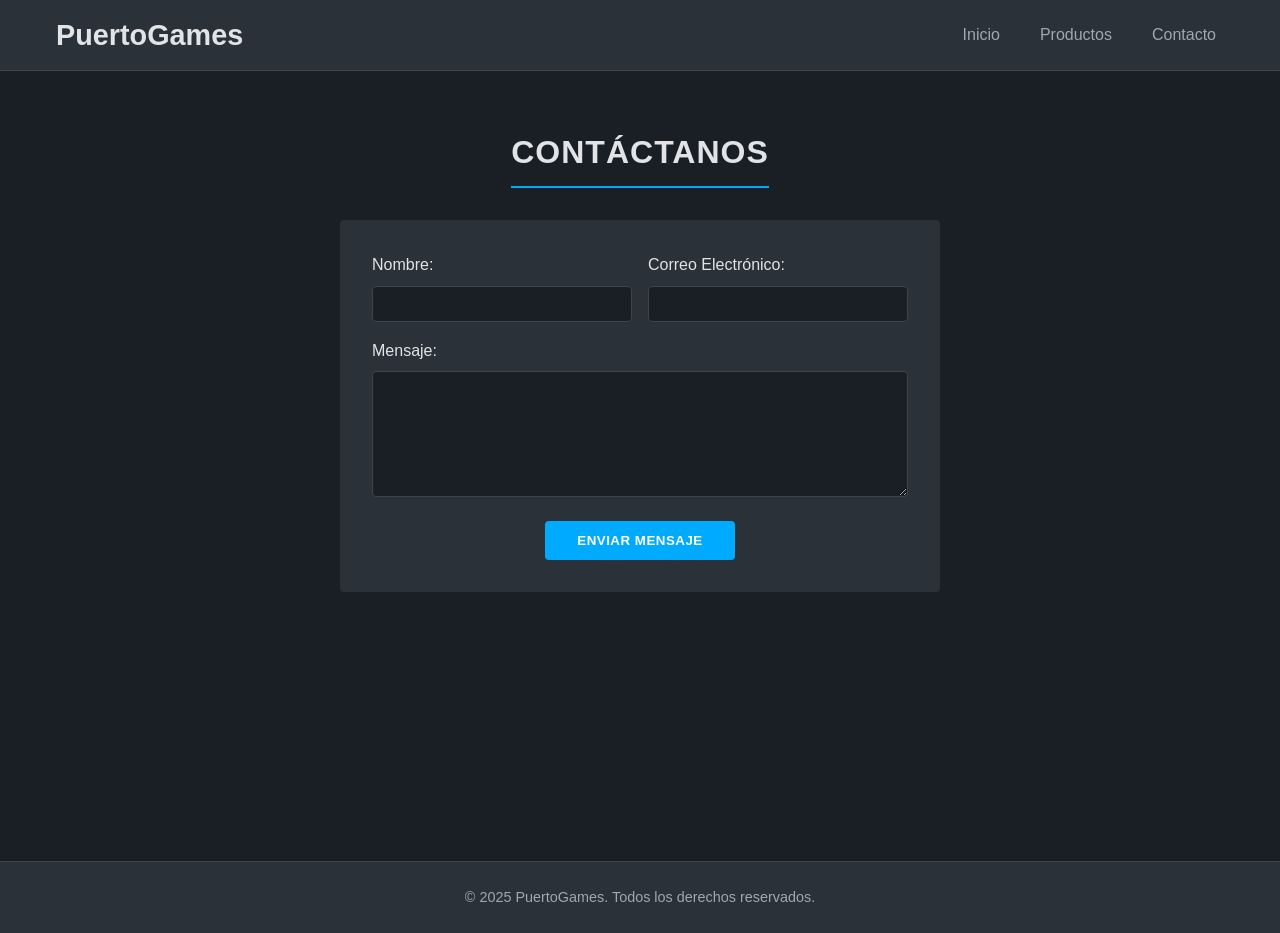
<file: contacto.html>
<!DOCTYPE html>
<html lang="es">
<head>
    <meta charset="UTF-8">
    <meta name="viewport" content="width=device-width, initial-scale=1.0">
    <link rel="stylesheet" href="css/styles.css"> <title>Contacto - PuertoGames</title>
</head>
<body>

    <header>
        <nav>
            <div class="logo">
                <h1><a href="index.html">PuertoGames</a></h1>
            </div>
            <ul>
                <li><a href="index.html">Inicio</a></li>
                <li><a href="producto.html">Productos</a></li>
                <li><a href="contacto.html">Contacto</a></li>
            </ul>
        </nav>
    </header>

    <main class="container">
        <section id="formulario-contacto">
            <h2>Contáctanos</h2>

            <form action="#" method="post" class="formulario">
                <div class="form-group-inline">
                    <div class="form-control">
                        <label for="nombre">Nombre:</label>
                        <input type="text" id="nombre" name="nombre" required>
                    </div>
                    <div class="form-control">
                        <label for="correo">Correo Electrónico:</label>
                        <input type="email" id="correo" name="correo" required>
                    </div>
                </div>

                <div class="form-control">
                    <label for="mensaje">Mensaje:</label>
                    <textarea id="mensaje" name="mensaje" rows="6" required></textarea>
                </div>

                <button type="submit" class="boton">Enviar Mensaje</button>
            </form>
        </section>
    </main>

    <footer>
        <p>&copy; 2025 PuertoGames. Todos los derechos reservados.</p>
    </footer>

</body>
</html>
</file>
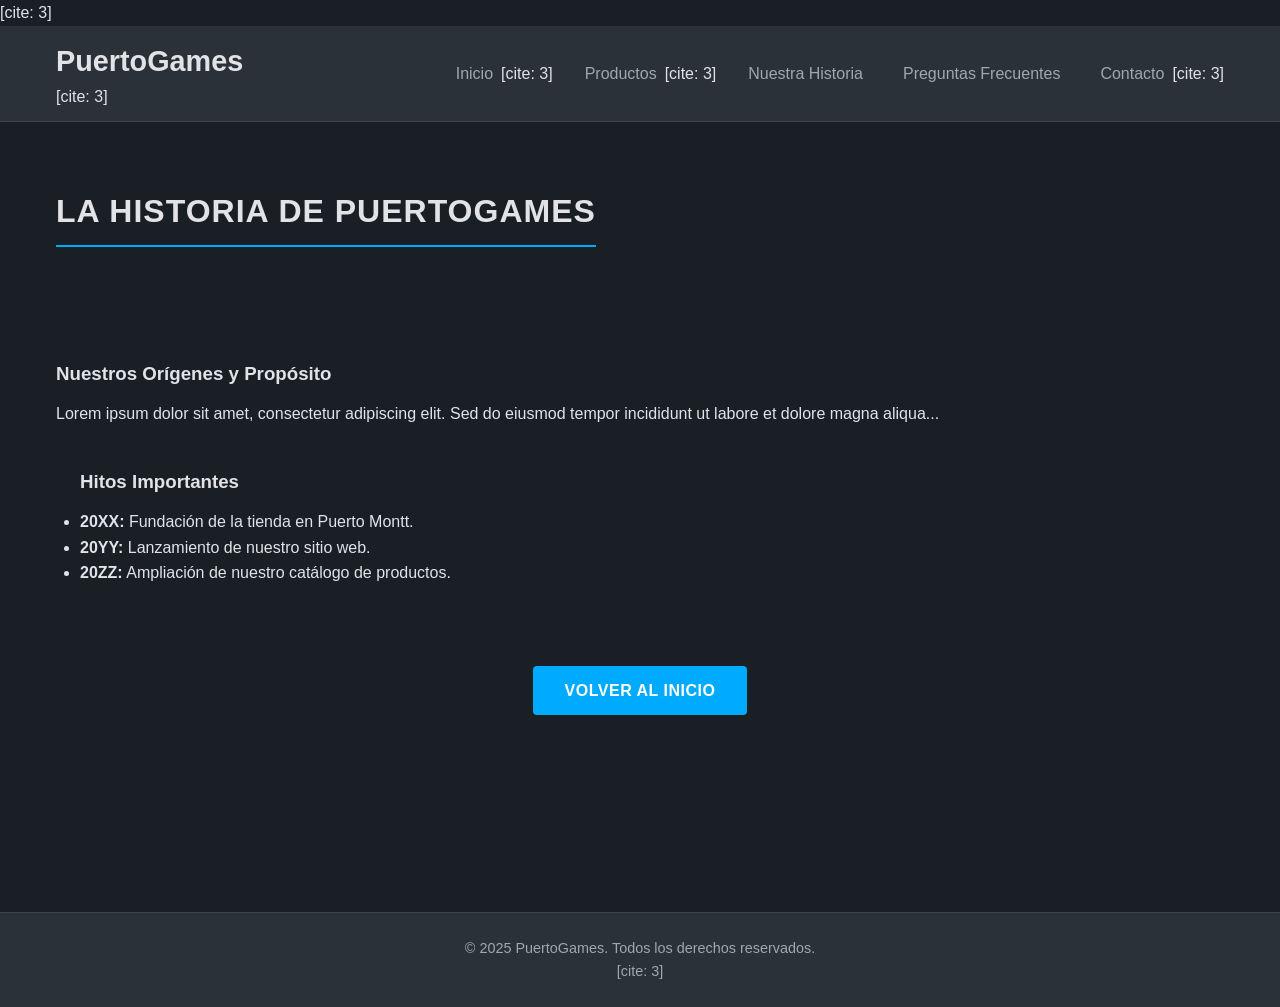
<file: historia.html>
<!DOCTYPE html>
<html lang="es">
<head>
    <meta charset="UTF-8">
    <meta name="viewport" content="width=device-width, initial-scale=1.0">
    <title>Nuestra Historia - PuertoGames</title>
    <link rel="stylesheet" href="css/styles.css">
    <link rel="stylesheet" href="https://cdnjs.cloudflare.com/ajax/libs/font-awesome/5.15.4/css/all.min.css"> [cite: 3]
</head>
<body>

    <header>
        <nav>
             <div class="logo">
                 <h1><a href="index.html">PuertoGames</a></h1> [cite: 3]
             </div>
             <ul>
                 <li><a href="index.html">Inicio</a></li> [cite: 3]
                 <li><a href="producto.html">Productos</a></li> [cite: 3]
                 <li><a href="historia.html">Nuestra Historia</a></li>
                 <li><a href="preguntas.html">Preguntas Frecuentes</a></li>
                 <li><a href="contacto.html">Contacto</a></li> [cite: 3]
             </ul>
         </nav>
    </header>

    <main>
        <section class="hero-historia">
            <div class="container"> <h2>La Historia de PuertoGames</h2>
                </div>
        </section>

        <section class="historia-contenido container"> <article>
                <h3>Nuestros Orígenes y Propósito</h3>
                <p>Lorem ipsum dolor sit amet, consectetur adipiscing elit. Sed do eiusmod tempor incididunt ut labore et dolore magna aliqua...</p>
            </article>

            <section class="linea-tiempo">
                <h3>Hitos Importantes</h3>
                <ul>
                    <li><strong>20XX:</strong> Fundación de la tienda en Puerto Montt.</li>
                    <li><strong>20YY:</strong> Lanzamiento de nuestro sitio web.</li>
                    <li><strong>20ZZ:</strong> Ampliación de nuestro catálogo de productos.</li>
                </ul>
            </section>

            <div class="volver-inicio" style="text-align: center; margin-top: 40px;">
                <a href="index.html" class="boton">Volver al Inicio</a>
            </div>
        </section>
    </main>

    <footer>
        <p>&copy; 2025 PuertoGames. Todos los derechos reservados.</p> [cite: 3]
    </footer>

</body>
</html>
</file>
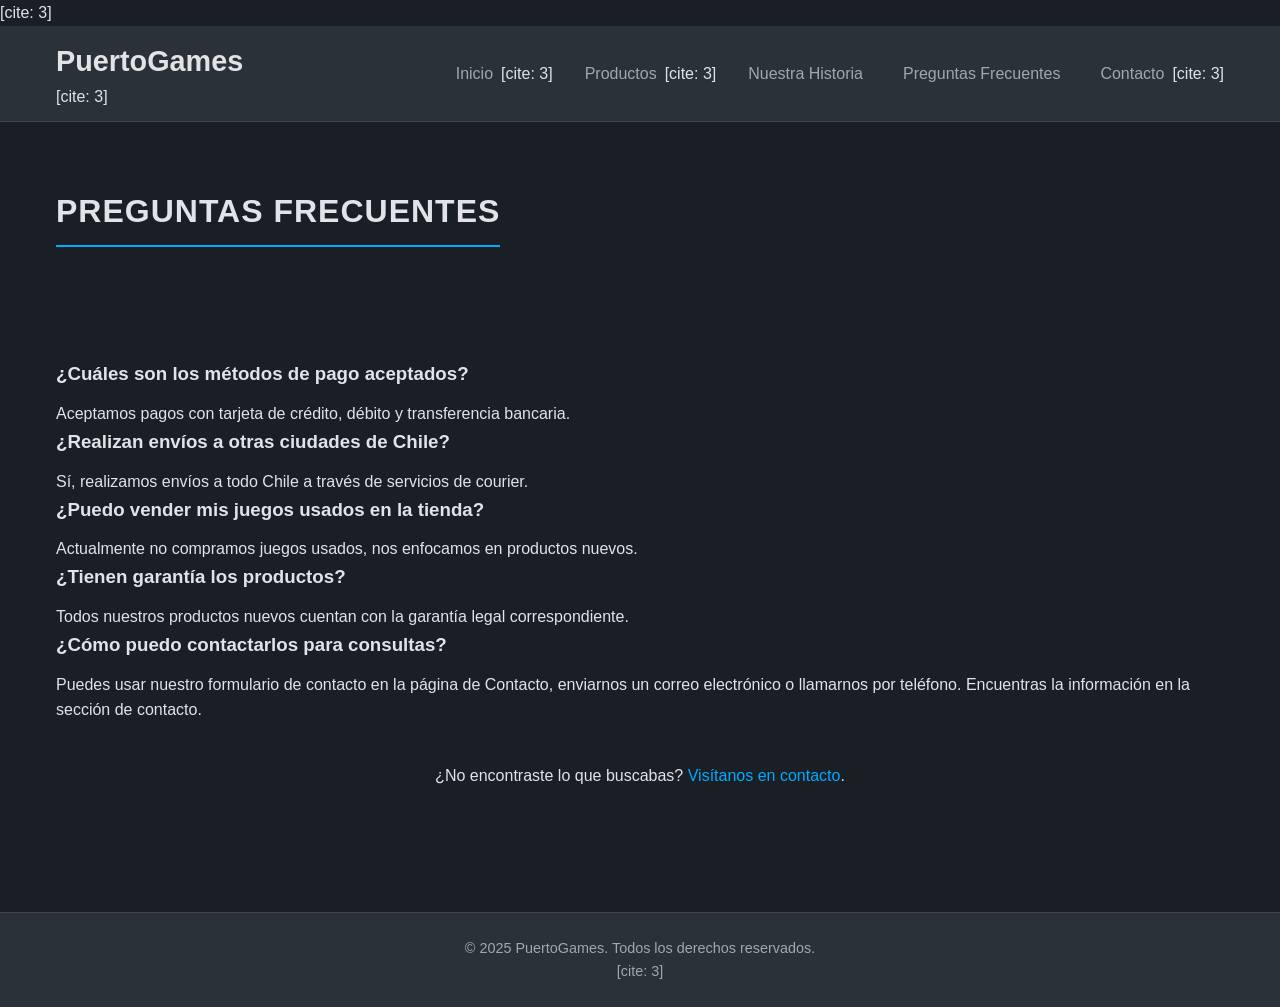
<file: preguntas.html>
<!DOCTYPE html>
<html lang="es">
<head>
    <meta charset="UTF-8">
    <meta name="viewport" content="width=device-width, initial-scale=1.0">
    <title>Preguntas Frecuentes - PuertoGames</title>
    <link rel="stylesheet" href="css/styles.css">
     <link rel="stylesheet" href="https://cdnjs.cloudflare.com/ajax/libs/font-awesome/5.15.4/css/all.min.css"> [cite: 3]
</head>
<body>

    <header>
        <nav>
             <div class="logo">
                 <h1><a href="index.html">PuertoGames</a></h1> [cite: 3]
             </div>
             <ul>
                 <li><a href="index.html">Inicio</a></li> [cite: 3]
                 <li><a href="producto.html">Productos</a></li> [cite: 3]
                 <li><a href="historia.html">Nuestra Historia</a></li>
                 <li><a href="preguntas.html">Preguntas Frecuentes</a></li>
                 <li><a href="contacto.html">Contacto</a></li> [cite: 3]
             </ul>
         </nav>
    </header>

    <main>
        <section class="hero-faq">
             <div class="container"> <h2>Preguntas Frecuentes</h2>
            </div>
        </section>

        <section class="faq-contenido container"> <div class="pregunta-respuesta">
                <h3>¿Cuáles son los métodos de pago aceptados?</h3> <p>Aceptamos pagos con tarjeta de crédito, débito y transferencia bancaria.</p>
            </div>

            <div class="pregunta-respuesta">
                <h3>¿Realizan envíos a otras ciudades de Chile?</h3>
                <p>Sí, realizamos envíos a todo Chile a través de servicios de courier.</p>
            </div>

             <div class="pregunta-respuesta">
                <h3>¿Puedo vender mis juegos usados en la tienda?</h3>
                <p>Actualmente no compramos juegos usados, nos enfocamos en productos nuevos.</p>
            </div>

             <div class="pregunta-respuesta">
                <h3>¿Tienen garantía los productos?</h3>
                <p>Todos nuestros productos nuevos cuentan con la garantía legal correspondiente.</p>
            </div>

             <div class="pregunta-respuesta">
                <h3>¿Cómo puedo contactarlos para consultas?</h3>
                <p>Puedes usar nuestro formulario de contacto en la página de Contacto, enviarnos un correo electrónico o llamarnos por teléfono. Encuentras la información en la sección de contacto.</p>
            </div>

            <div class="llamada-accion" style="text-align: center; margin-top: 40px;">
                <p>¿No encontraste lo que buscabas? <a href="contacto.html">Visítanos en contacto</a>.</p>
            </div>
        </section>
    </main>

    <footer>
        <p>&copy; 2025 PuertoGames. Todos los derechos reservados.</p> [cite: 3]
    </footer>

</body>
</html>
</file>
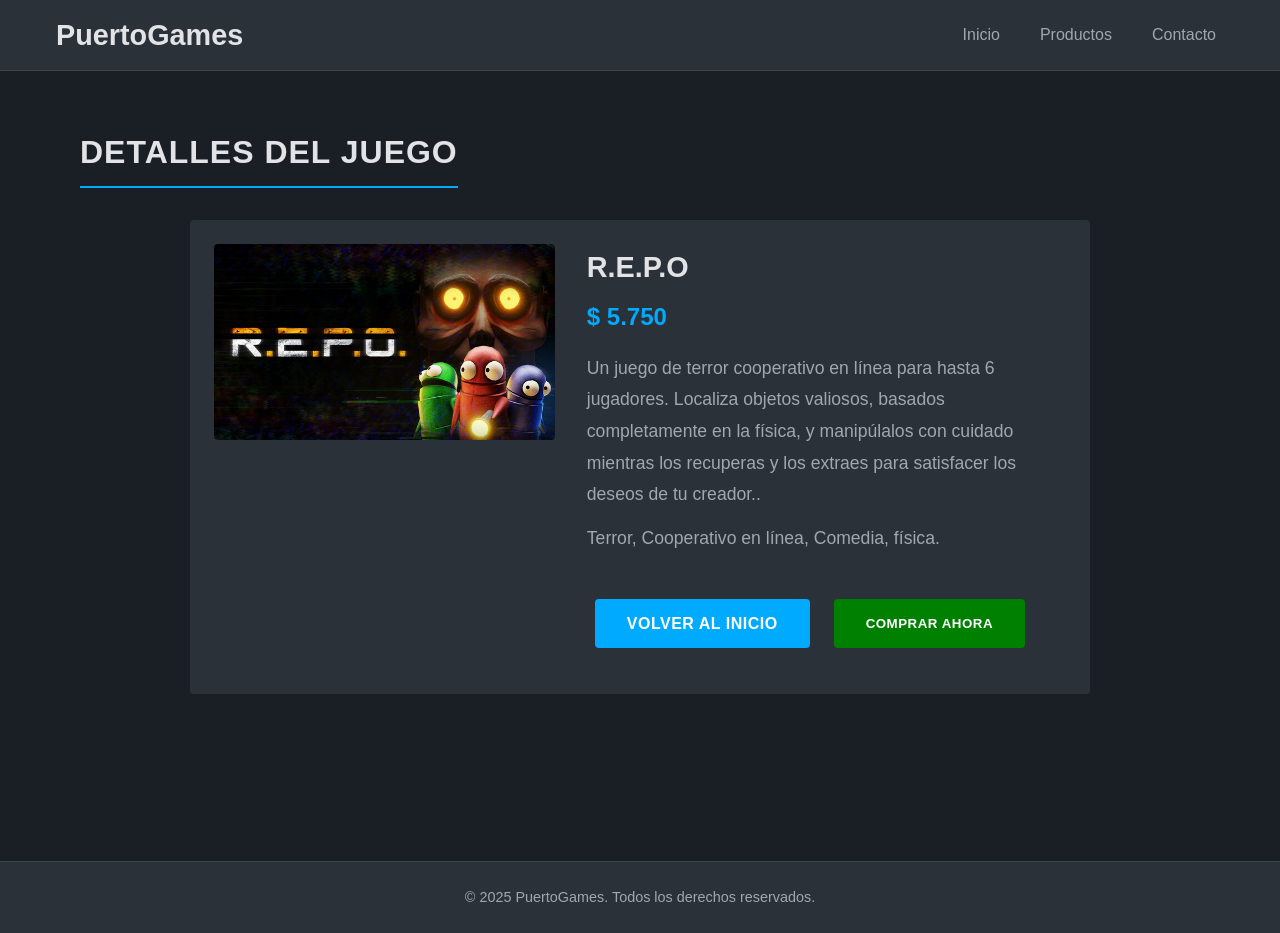
<file: producto.html>
<!DOCTYPE html>
<html lang="es">
<head>
    <meta charset="UTF-8">
    <meta name="viewport" content="width=device-width, initial-scale=1.0">
    <link rel="stylesheet" href="css/styles.css"> <title>Producto - Nombre del Juego</title>
</head>
<body>

    <header>
        <nav>
            <div class="logo">
                <h1><a href="index.html">PuertoGames</a></h1>
            </div>
            <ul>
                <li><a href="index.html">Inicio</a></li>
                <li><a href="producto.html">Productos</a></li>
                <li><a href="contacto.html">Contacto</a></li>
            </ul>
        </nav>
    </header>

    <main class="container">
        <section id="detalle-producto">
            <h2>Detalles del Juego</h2>

            <div class="producto-info">
                <div class="producto-imagen-detalle">
                    <img src="assets/REPO.jpg" alt="Portada juego_1"> </div>
                <div class="producto-texto">
                    <h3>R.E.P.O</h3>
                    <p class="precio">$ 5.750</p>
                    <p class="descripcion">
                        Un juego de terror cooperativo en línea para hasta 6 jugadores.
                        Localiza objetos valiosos, basados completamente en la física, y manipúlalos con cuidado mientras los recuperas y
                        los extraes para satisfacer los deseos de tu creador..
                    </p>
                    <p class="descripcion">
                        Terror, Cooperativo en línea, Comedia, física.
                    </p>
                    <div class="acciones">
                        <a href="index.html" class="boton">Volver al inicio</a>
                        <button class="boton comprar">Comprar ahora</button>
                    </div>
                </div>
            </div>
        </section>
    </main>

    <footer>
        <p>&copy; 2025 PuertoGames. Todos los derechos reservados.</p>
    </footer>

</body>
</html>
</file>
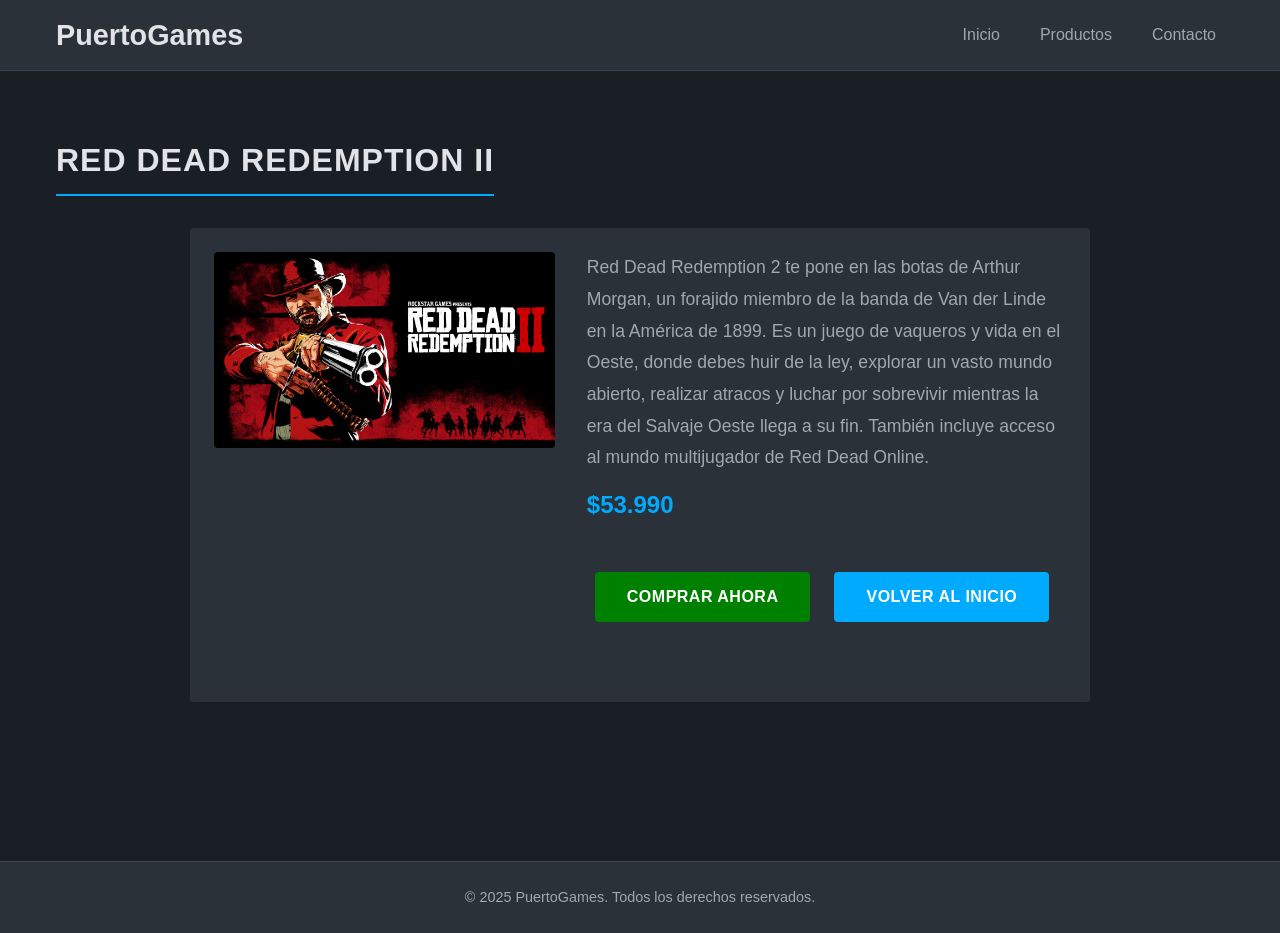
<file: producto_juego-2.html>
<!DOCTYPE html>
<html lang="es">
<head>
    <meta charset="UTF-8">
    <meta name="viewport" content="width=device-width, initial-scale=1.0">
    <title>PuertoGames - Red Dead Redemption II</title>
    <link rel="stylesheet" href="css/styles.css"> </head>
<body>

    <header>
        <nav>
             <div class="logo">
                 <h1><a href="index.html">PuertoGames</a></h1>
             </div>
             <ul>
                 <li><a href="index.html">Inicio</a></li>
                 <li><a href="producto.html">Productos</a></li> <li><a href="contacto.html">Contacto</a></li>
             </ul>
         </nav>
    </header>

    <main>
        <section class="detalle-producto container">
            <h2>Red Dead REDEMPTION II</h2>

            <div class="producto-info"> <div class="producto-imagen-detalle">
                    <img src="assets/RD2.1.jpg" alt="Portada juego RD2"> </div>
                <div class="producto-texto">
                    <p class="descripcion">Red Dead Redemption 2 te pone en las botas de Arthur Morgan, un forajido miembro de la banda de Van der Linde en la América de 1899. Es un juego de vaqueros y vida en el Oeste, donde debes huir de la ley, explorar un vasto mundo abierto, realizar atracos y luchar por sobrevivir mientras la era del Salvaje Oeste llega a su fin. También incluye acceso al mundo multijugador de Red Dead Online.</p>
                    <p class="precio">$53.990</p>
                    <div class="acciones"> <a href="#" class="boton comprar">Comprar Ahora</a> <a href="index.html" class="boton">Volver al Inicio</a> </div>
                </div>
            </div>

        </section>
    </main>

    <footer>
        <p>&copy; 2025 PuertoGames. Todos los derechos reservados.</p>
    </footer>

</body>
</html>
</file>
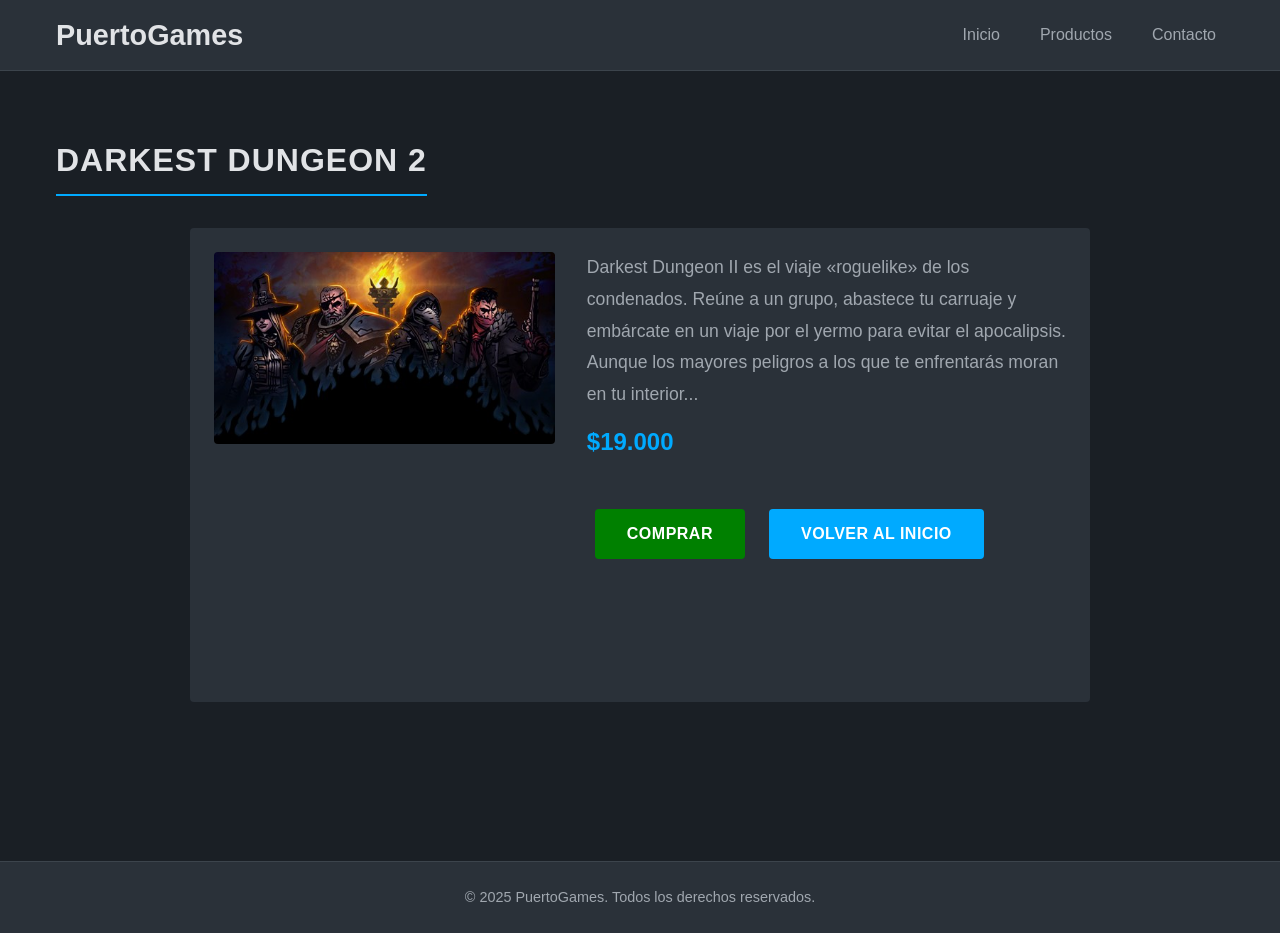
<file: producto_juego-3.html>
<!DOCTYPE html>
<html lang="es">
<head>
    <meta charset="UTF-8">
    <meta name="viewport" content="width=device-width, initial-scale=1.0">
    <title>PuertoGames - Darkest Dungeon 2</title> <link rel="stylesheet" href="css/styles.css"> </head>
<body>

    <header>
        <nav>
             <div class="logo">
                 <h1><a href="index.html">PuertoGames</a></h1>
             </div>
             <ul>
                 <li><a href="index.html">Inicio</a></li>
                 <li><a href="producto.html">Productos</a></li> <li><a href="contacto.html">Contacto</a></li>
             </ul>
         </nav>
    </header>

    <main>
        <section class="detalle-producto container">
            <h2>Darkest Dungeon 2</h2> <div class="producto-info"> <div class="producto-imagen-detalle">
                    <img src="assets/darkestdungeon2.jpg" alt="Portada Darkest Dungeon 2"> </div>
                <div class="producto-texto">
                    <p class="descripcion">Darkest Dungeon II es el viaje «roguelike» de los condenados. Reúne a un grupo, abastece tu carruaje y embárcate en un viaje por el yermo para evitar el apocalipsis. Aunque los mayores peligros a los que te enfrentarás moran en tu interior...</p>
                    <p class="precio">$19.000</p>
                     <div class="acciones"> <a href="#" class="boton comprar">Comprar</a> <a href="index.html" class="boton">Volver al Inicio</a> </div>
                </div>
            </div>

        </section>
    </main>

    <footer>
        <p>&copy; 2025 PuertoGames. Todos los derechos reservados.</p>
    </footer>

</body>
</html>
</file>
<file: css/styles.css>
/* --- Variables Estilo Oscuro --- */
:root {
    --clr-dark-bg: #1a1f25;       /* Fondo principal oscuro, azulado/grisáceo */
    --clr-medium-bg: #2a3139;     /* Fondo secundario para tarjetas, etc. */
    --clr-light-text: #e1e3e6;    /* Texto principal claro */
    --clr-dim-text: #a0a7af;      /* Texto secundario o menos importante */
    --clr-accent: #00aaff;       /* Azul vibrante para acentos */
    --clr-accent-hover: #0088cc; /* Azul un poco más oscuro para hover */
    --clr-placeholder-bg: #3c444c; /* Gris oscuro para placeholders */
    --font-main: 'Roboto', 'Segoe UI', Tahoma, Geneva, Verdana, sans-serif; /* Fuente limpia */
    --spacing-unit: 8px;
    --border-radius-base: 4px;
}

/* --- Estilos Globales y Reset --- */
* {
    margin: 0;
    padding: 0;
    box-sizing: border-box;
}

body {
    font-family: var(--font-main);
    background-color: var(--clr-dark-bg); /* Fondo oscuro por defecto */
    color: var(--clr-light-text);         /* Texto claro por defecto */
    line-height: 1.6;
}

h1, h2, h3, h4, h5, h6 {
    margin-bottom: calc(var(--spacing-unit) * 1.5); /* 12px */
    color: var(--clr-light-text); /* Títulos claros también */
}

h2 { /* Títulos de sección */
    margin-top: calc(var(--spacing-unit) * 3); /* 24px */
    margin-bottom: calc(var(--spacing-unit) * 4); /* 32px */
    text-align: center;
    font-size: 2rem;
    text-transform: uppercase; /* Estilo más "gamer" */
    letter-spacing: 1px;
    border-bottom: 2px solid var(--clr-accent); /* Línea de acento bajo el título */
    display: inline-block; /* Para que el borde no ocupe todo el ancho */
    padding-bottom: var(--spacing-unit); /* 8px */
}

a {
    color: var(--clr-accent); /* Enlaces usan el color de acento */
    text-decoration: none;
    transition: color 0.2s ease;
}

a:hover {
    color: var(--clr-accent-hover); /* Oscurecer un poco al pasar el mouse */
}

section {
    padding: calc(var(--spacing-unit) * 5) calc(var(--spacing-unit) * 3); /* 40px arriba/abajo, 24px lados */
    /* No ponemos background aquí, ya está en el body */
}

main {
    /* Evitar que footer se suba */
    min-height: calc(100vh - 70px - 80px); /* Ajustar según alto real de header/footer */
}

/* Contenedor general para centrar contenido si es necesario */
.container {
    max-width: 1200px;
    margin-left: auto;
    margin-right: auto;
    padding-left: calc(var(--spacing-unit) * 2); /* 16px */
    padding-right: calc(var(--spacing-unit) * 2); /* 16px */
}


/* --- Header y Navegación --- */
header {
    background-color: var(--clr-medium-bg); /* Fondo ligeramente distinto al body */
    padding: calc(var(--spacing-unit) * 1.5) 0; /* 12px arriba/abajo */
    border-bottom: 1px solid var(--clr-placeholder-bg); /* Borde sutil */
    position: sticky; /* Puede ser útil que el nav se quede fijo */
    top: 0;
    z-index: 100; /* Para que esté sobre otros elementos */
}

nav {
    max-width: 1200px;
    margin: 0 auto;
    padding: 0 calc(var(--spacing-unit) * 2); /* 16px */
    display: flex;
    justify-content: space-between;
    align-items: center;
}

nav .logo h1 {
    margin-bottom: 0; /* Quitar margen inferior del h1 del logo */
}
nav .logo h1 a {
    color: var(--clr-light-text); /* Logo en texto claro */
    font-size: 1.8rem;
    font-weight: 700; /* Más grueso */
    text-decoration: none;
}
nav .logo h1 a:hover {
    color: var(--clr-accent); /* Cambia a color acento al pasar el mouse */
}

nav ul {
    list-style: none;
    display: flex;
}

nav ul li {
    margin-left: calc(var(--spacing-unit) * 3); /* 24px */
}

nav ul li a {
    color: var(--clr-dim-text); /* Links un poco más apagados */
    font-weight: 500;
    padding: var(--spacing-unit); /* 8px */
    border-radius: var(--border-radius-base);
    transition: color 0.2s ease, background-color 0.2s ease;
}

/* :hover en links del nav */
nav ul li a:hover {
    color: var(--clr-light-text); /* Más brillante al pasar */
    background-color: rgba(255, 255, 255, 0.05); /* Fondo muy sutil */
}


/* --- Placeholder Images (Dark Theme) --- */
.placeholder-imagen {
    background-color: var(--clr-placeholder-bg);
    width: 100%;
    aspect-ratio: 16 / 9; /* Más panorámico para juegos */
    margin: 0 auto calc(var(--spacing-unit) * 1.5) auto; /* 12px */
    border-radius: var(--border-radius-base); /* Bordes redondeados */
    display: flex;
    justify-content: center;
    align-items: center;
    font-size: 0.9rem;
    color: var(--clr-dim-text);
}
/* Ajustes específicos si son necesarios */
.hero-imagen {
    aspect-ratio: 21 / 9; /* Aún más panorámico */
    /* content: 'Placeholder Hero Image'; */
    /* Opcional: Si usas el div, dale estilos */
    /* max-width: 80%; margin-top: 20px; */
}
.categoria-imagen {
    aspect-ratio: 1 / 1; /* Cuadrado para categorías */
     max-width: 150px;
    /* content: 'Placeholder Category'; */
}
.producto-imagen {
    aspect-ratio: 4 / 5; /* Más vertical, tipo 'box art' */
    /* content: 'Placeholder Game'; */
}


/* --- Sección Hero --- */
#hero {
    min-height: 60vh; /* Altura considerable */
    display: flex; /* Usar flex para centrar contenido verticalmente */
    flex-direction: column;
    justify-content: center;
    align-items: center;
    text-align: center;
    padding: calc(var(--spacing-unit) * 4); /* 32px */

    /* --- Propiedades para la imagen de fondo --- */
    background-image: url('assets/hero-background.jpg'); /* <--- RUTA A TU IMAGEN */
    background-size: cover; /* Cubre toda el área sin distorsionar */
    background-position: center; /* Centra la imagen */
    background-repeat: no-repeat; /* Evita que la imagen se repita */
    position: relative; /* Necesario para el pseudo-elemento de superposición */
}

/* Opcional: Añadir una superposición oscura para mejorar la legibilidad del texto */
#hero::before {
    content: '';
    position: absolute;
    top: 0;
    left: 0;
    width: 100%;
    height: 100%;
    background-color: rgba(0, 0, 0, 0.5); /* Fondo semi-transparente negro */
    z-index: 1; /* Asegura que esté sobre la imagen pero bajo el texto */
}

/* Asegurarse de que el contenido (texto) esté por encima de la superposición */
#hero h2,
#hero p,
#hero .boton {
    z-index: 2; /* Asegura que el texto y el botón estén sobre la superposición */
    position: relative; /* Necesario para que z-index funcione */
}


/* Ocultamos el placeholder si imaginamos un fondo. Si quieres usar el div, elimina esta regla. */
#hero .hero-imagen {
   display: none;
}


/* --- Secciones Categorías y Destacados (GRID) --- */
/* Heredan el fondo del body */


.categorias-container,
.destacados-container {
    max-width: 1200px; /* Ancho máximo */
    margin: 0 auto; /* Centrado */
    display: grid; /* ¡La magia del Grid! */
    grid-template-columns: repeat(auto-fit, minmax(240px, 1fr)); /* Columnas responsivas */
    gap: calc(var(--spacing-unit) * 3); /* 24px de espacio entre items */
}

/* Estilo de las "Tarjetas" */
.categoria-item,
.producto-item {
    background-color: var(--clr-medium-bg); /* Fondo de tarjeta */
    border-radius: var(--border-radius-base); /* Bordes redondeados */
    overflow: hidden; /* Para que la imagen no se salga si redondeamos */
    text-align: center;
    padding: calc(var(--spacing-unit) * 2); /* 16px internos */
    transition: transform 0.2s ease-out, box-shadow 0.2s ease-out; /* Animación hover */
    display: flex; /* Añadir flexbox para mejor control del contenido de la tarjeta */
    flex-direction: column; /* Apilar contenido verticalmente */
    justify-content: space-between; /* Distribuir espacio entre elementos */
}

/* Estilo para los iconos dentro de las tarjetas de categoría */
.categoria-item i {
    font-size: 3rem; /* Tamaño del icono */
    color: var(--clr-accent); /* Color del icono */
    margin-bottom: var(--spacing-unit); /* Espacio debajo del icono */
    display: block; /* Hace que el icono se comporte como un bloque */
    margin-left: auto; /* Centrar el icono horizontalmente */
    margin-right: auto; /* Centrar el icono horizontalmente */
}

/* Estilo para los encabezados h3 dentro de las tarjetas de categoría */
.categoria-item h3 {
    font-size: 1.1rem; /* Tamaño similar al p anterior */
    font-weight: 500; /* Peso similar al p anterior */
    color: var(--clr-dim-text); /* Color similar al p anterior */
    margin-bottom: 0; /* Eliminar margen inferior por defecto del h3 */
    margin-top: var(--spacing-unit); /* Espacio arriba del h3, opcional */
}


/* Regla para las imágenes dentro de .producto-item en la sección destacados */
.producto-item img {
    display: block; /* Eliminar espacio extra debajo de la imagen */
    width: 100%; /* La imagen ocupa todo el ancho de su contenedor (el article) */
    height: auto; /* La altura se ajusta inicialmente, pero aspect-ratio tendrá prioridad visual */
    aspect-ratio: 1 / 1; /* Establece una proporción fija (ancho / alto) */
    object-fit: cover; /* Asegura que la imagen cubra el área manteniendo su proporción original, recortando si es necesario */
    margin-bottom: calc(var(--spacing-unit) * 2); /* Espacio debajo de la imagen */
    border-radius: var(--border-radius-base); /* Bordes redondeados */
}

/* Eliminamos o modificamos estilos específicos del placeholder de categoría si ya no se usan */
/*
.categoria-item .placeholder-imagen {
    margin-bottom: calc(var(--spacing-unit) * 2);
    aspect-ratio: 1 / 1;
    max-width: 150px;
}
*/


/* :hover en las tarjetas */
.categoria-item:hover,
.producto-item:hover {
    transform: translateY(-5px); /* Levantar un poquito */
    box-shadow: 0 8px 15px rgba(0, 170, 255, 0.1); /* Sombra sutil con color acento */
}

/* Se elimina la regla .categoria-item .placeholder-imagen, .producto-item .placeholder-imagen ya que las imágenes se usan directamente */


.producto-item h3 { /* Título del juego en la tarjeta */
    font-size: 1.1rem;
    margin-bottom: calc(var(--spacing-unit) * 1); /* 8px */
    color: var(--clr-light-text);
}
/* Eliminamos la regla .categoria-item p ya que ahora usamos h3 */
/*
.categoria-item p {
    font-weight: 500;
    color: var(--clr-dim-text);
}
*/


/* --- Botones y Enlaces tipo Botón --- */
.boton, .ver-mas {
    display: inline-block;
    background-color: var(--clr-accent);
    color: #fff; /* Texto blanco para contraste */
    padding: calc(var(--spacing-unit) * 1.5) calc(var(--spacing-unit) * 4); /* 12px 32px */
    border: none;
    border-radius: var(--border-radius-base);
    font-weight: 600;
    cursor: pointer;
    text-transform: uppercase; /* Mayúsculas */
    letter-spacing: 0.5px;
    transition: background-color 0.2s ease, transform 0.1s ease;
}

.boton:hover, .ver-mas:hover {
    background-color: var(--clr-accent-hover);
    transform: scale(1.01); /* <--- ESCALADO REDUCIDO (para intentar evitar desaparición) */
}
.ver-mas { /* Estilo específico para 'ver más' en tarjeta producto */
    padding: calc(var(--spacing-unit) * 1) calc(var(--spacing-unit) * 2); /* 8px 16px */
    font-size: 0.9rem;
    margin-top: auto; /* <--- Empuja al final en Flexbox de .producto-item */
}


/* --- Sección CTA --- */
#cta {
    text-align: center;
}
#cta p {
    color: var(--clr-dim-text);
    max-width: 650px;
    margin: 0 auto calc(var(--spacing-unit) * 3) auto; /* 24px abajo */
}


/* --- Footer --- */
footer {
    background-color: var(--clr-medium-bg);
    color: var(--clr-dim-text); /* Texto apagado en footer */
    text-align: center;
    padding: calc(var(--spacing-unit) * 3) 0; /* 24px */
    margin-top: calc(var(--spacing-unit) * 5); /* 40px */
    font-size: 0.9rem;
    border-top: 1px solid var(--clr-placeholder-bg);
}


/* --- Media Queries para Responsividad (Estilos Generales) --- */
@media (max-width: 992px) {
    .categorias-container,
    .destacados-container {
        grid-template-columns: repeat(auto-fit, minmax(220px, 1fr));
        gap: calc(var(--spacing-unit) * 2); /* 16px */
    }
    #hero h2 { font-size: 2.4rem; }
    #hero p { font-size: 1.1rem; }
}

@media (max-width: 768px) {
    h2 { font-size: 1.6rem; }
    section { padding: calc(var(--spacing-unit) * 4) calc(var(--spacing-unit) * 2); } /* 32px 16px */

    nav { flex-direction: column; text-align: center; }
    nav ul { margin-top: var(--spacing-unit); justify-content: center; flex-wrap: wrap; }
    nav ul li { margin: calc(var(--spacing-unit) / 2) var(--spacing-unit); } /* 4px 8px */

    .categorias-container,
    .destacados-container {
        grid-template-columns: repeat(auto-fit, minmax(200px, 1fr));
    }
    #hero { min-height: 50vh; }
    #hero h2 { font-size: 2rem; }
    #hero p { font-size: 1rem; }
}

@media (max-width: 480px) {
    body { font-size: 15px; }
    h2 { font-size: 1.4rem; }

    .categorias-container,
    .destacados-container {
        grid-template-columns: 1fr;
        gap: calc(var(--spacing-unit) * 3);
    }
    .categoria-item,
    .producto-item {
      max-width: 300px;
      margin: 0 auto;
    }

    #hero { min-height: 40vh; }
    #hero h2 { font-size: 1.8rem; }
    #hero p { font-size: 0.9rem; }

    .boton, .ver-mas { padding: calc(var(--spacing-unit) * 1.2) calc(var(--spacing-unit) * 2.5); font-size: 0.9rem;}
}

/* --- Estilos específicos para la página de Producto --- */

#detalle-producto {
    padding-top: calc(var(--spacing-unit) * 4);
}

.producto-info {
    display: flex;
    flex-direction: column;
    gap: calc(var(--spacing-unit) * 4);
    max-width: 900px;
    margin: 0 auto;
    background-color: var(--clr-medium-bg);
    border-radius: var(--border-radius-base);
    padding: calc(var(--spacing-unit) * 3);
    overflow: hidden; /* Asegurarse de que overflow hidden esté aquí */
    /* Eliminado: padding-bottom y padding-right extra */
}

.producto-imagen-detalle {
    width: 100%;
    max-width: 400px;
    aspect-ratio: 4 / 5;
    margin: 0 auto;
    border-radius: var(--border-radius-base);
}

.producto-imagen-detalle img {
    display: block;
    width: 100%;
    height: auto;
    border-radius: var(--border-radius-base);
}

.producto-texto {
    display: flex;
    flex-direction: column;
}

.producto-texto h3 { /* Título del juego en la página de detalle */
    font-size: 1.8rem;
    margin-bottom: var(--spacing-unit);
    color: var(--clr-light-text);
}

.producto-texto .precio {
    font-size: 1.5rem;
    color: var(--clr-accent);
    margin-bottom: calc(var(--spacing-unit) * 2);
    font-weight: 700;
}

.producto-texto .descripcion {
    font-size: 1.1rem;
    color: var(--clr-dim-text);
    margin-bottom: calc(var(--spacing-unit) * 1.5);
    line-height: 1.8;
}

.acciones {
    margin-top: calc(var(--spacing-unit) * 3);
    display: flex;
    gap: var(--spacing-unit);
    flex-wrap: wrap;
    padding: calc(var(--spacing-unit) * 2); /* Padding aumentado a 16px */
    overflow: visible; /* Asegurar que el overflow no esté en este contenedor */
}

.acciones .boton {
    /* Hereda estilos del botón general en styles.css */
    flex-grow: 1;
    text-align: center;
    margin: var(--spacing-unit); /* Margen alrededor de cada botón */
    flex-shrink: 0; /* Evitar que el botón se encoja */
    flex-basis: auto; /* Usar tamaño basado en contenido */
}

.acciones .boton.comprar {
    background-color: green;
}

.acciones .boton.comprar:hover {
    background-color: darkgreen;
}

/* Media Query para pantallas más grandes (escritorio) */
@media (min-width: 768px) {
    .producto-info {
        flex-direction: row;
        text-align: left;
        align-items: flex-start;
    }

    .producto-imagen-detalle {
        margin: 0;
        flex-shrink: 0;
        flex-basis: 40%;
        max-width: 400px;
    }

    .producto-texto {
        flex-grow: 1;
        flex-basis: 60%;
    }

    .acciones {
        justify-content: flex-start;
        padding: 0; /* Padding 0 en escritorio */
    }
     .acciones .boton {
        flex-grow: 0;
        margin: var(--spacing-unit); /* Margen en los botones */
    }
}

/* Media Query para pantallas muy pequeñas (Estilos de Producto) */
@media (max-width: 480px) {
    .producto-info {
        padding: calc(var(--spacing-unit) * 2);
    }
    .producto-texto h3 {
        font-size: 1.5rem;
    }
    .producto-texto .precio {
        font-size: 1.3rem;
    }
     .producto-texto .descripcion {
        font-size: 1rem;
    }
}

/* --- Estilos específicos para la página de Contacto --- */

#formulario-contacto {
    padding-top: calc(var(--spacing-unit) * 4);
    display: flex;
    flex-direction: column;
    align-items: center;
}

.formulario {
    background-color: var(--clr-medium-bg);
    border-radius: var(--border-radius-base);
    padding: calc(var(--spacing-unit) * 4);
    max-width: 600px;
    width: 100%;
    display: flex;
    flex-direction: column;
    gap: calc(var(--spacing-unit) * 2);
}

.form-group-inline {
    display: flex;
    flex-direction: column;
    gap: calc(var(--spacing-unit) * 2);
}

.form-control {
    display: flex;
    flex-direction: column;
}

.form-control label {
    margin-bottom: var(--spacing-unit);
    color: var(--clr-light-text);
    font-weight: 500;
}

.form-control input[type="text"],
.form-control input[type="email"],
.form-control textarea {
    padding: var(--spacing-unit);
    border: 1px solid var(--clr-placeholder-bg);
    border-radius: var(--border-radius-base);
    background-color: var(--clr-dark-bg);
    color: var(--clr-light-text);
    font-family: var(--font-main);
    font-size: 1rem;
    transition: border-color 0.2s ease, box-shadow 0.2s ease;
}

.form-control input[type="text"]:focus,
.form-control input[type="email"]:focus,
.form-control textarea:focus {
    outline: none;
    border-color: var(--clr-accent);
    box-shadow: 0 0 5px rgba(0, 170, 255, 0.5);
}

.form-control textarea {
    resize: vertical;
}

.formulario .boton {
    margin-top: var(--spacing-unit);
    align-self: center;
    width: auto;
}

/* Media Query para pantallas más grandes (escritorio) */
@media (min-width: 600px) {
    .form-group-inline {
        flex-direction: row;
    }

    .form-group-inline .form-control {
        flex: 1;
    }
}

/* Media Query para pantallas muy pequeñas (Estilos de Contacto) */
@media (max-width: 480px) {
    .formulario {
        padding: calc(var(--spacing-unit) * 2);
    }
    .form-group-inline {
        gap: var(--spacing-unit);
    }
}
</file>
